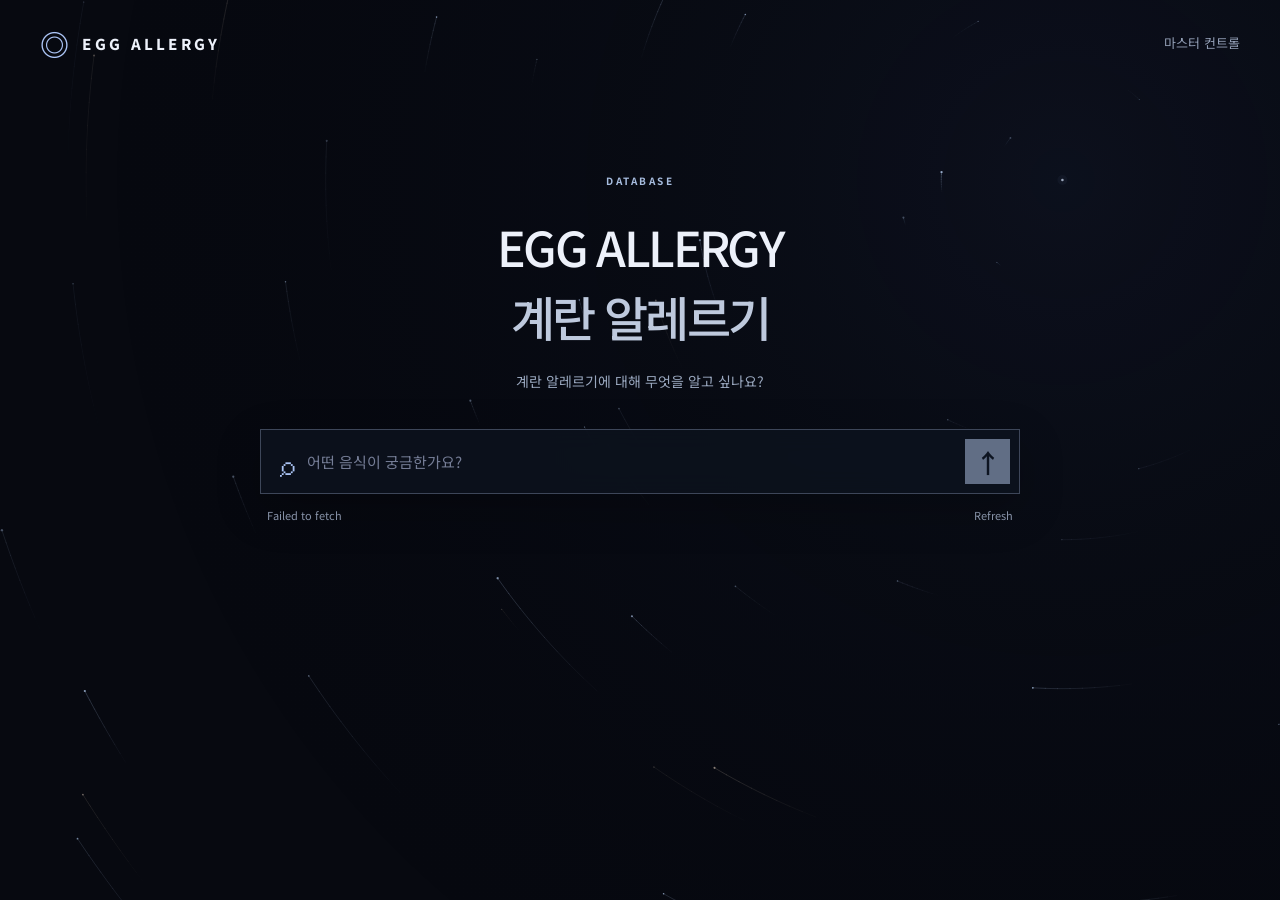
<file: index.html>
<!doctype html>
<html lang="ko">
<head>
  <meta charset="UTF-8">
  <meta name="viewport" content="width=device-width, initial-scale=1">
  <meta name="theme-color" content="#090b14">

  <title>EGG ALLERGY</title>

  <link rel="stylesheet" href="./style.css">

  <script defer src="./api.js"></script>
  <script defer src="./search.js"></script>
  <script defer src="./starfield.js"></script>
</head>

<body>
  <canvas id="starfield",aria-hidden="true"></canvas>


  <header class="site-header">
    <a class="brand" href="./index.html" aria-label="ORBIT 홈">
      <span class="brand-symbol" aria-hidden="true">◎</span>
      EGG ALLERGY
    </a>

    <a class="nav-link" href="./admin.html">마스터 컨트롤</a>
  </header>

  <main class="search-page">
    <section class="hero">
      <span class="eyebrow">DATABASE</span>

      <h1>EGG ALLERGY<br><span>계란 알레르기</span></h1>

      <p class="hero-description">
        계란 알레르기에 대해 무엇을 알고 싶나요?
      </p>

      <form
  id="searchForm"
  class="search-form"
  role="search"
>
  <label class="sr-only" for="searchInput">
    음식 검색
  </label>

  <span class="search-icon" aria-hidden="true">⌕</span>

  <input
    id="searchInput"
    type="search"
    placeholder="어떤 음식이 궁금한가요?"
    autocomplete="off"
    maxlength="100"
    required

    role="combobox"
    aria-autocomplete="list"
    aria-haspopup="listbox"
    aria-expanded="false"
    aria-controls="searchSuggestions"
  >

  <button
    id="searchButton"
    class="search-submit"
    type="submit"
  >
    <span class="sr-only">검색</span>
    <span aria-hidden="true">↑</span>
  </button>

  <!-- 입력 중 표시되는 추천 검색어 -->
  <div
    id="suggestionPanel"
    class="suggestion-panel"
    hidden
  >
    <div class="suggestion-heading">
      <span>Related</span>
      <span>Select or Enter</span>
    </div>

    <div
      id="searchSuggestions"
      role="listbox"
      aria-label="추천 음식"
    ></div>
  </div>
</form>


      <div class="search-meta">
        <span id="connectionStatus" role="status">
          Loading Data
        </span>

        <button id="refreshButton" class="text-button" type="button">
          Refresh
        </button>
      </div>
    </section>

    <section
      id="results"
      class="results"
      aria-live="polite"
      aria-label="검색 결과"
      hidden
    >
      <div class="section-heading">
        <span class="eyebrow">이거인가요?</span>
        <span id="resultCount" class="muted"></span>
      </div>

      <article id="bestResult" class="best-card" hidden>
        <div class="result-topline">
          <span class="result-caption">Best Related</span>
          <span id="resultGrade" class="grade-badge"></span>
          <p id="resultGradeDescription" class="grade-description"></p>
        </div>

        <h2 id="resultName"></h2>

        <p id="resultNote" class="result-note"></p>

        <div id="resultTags" class="tag-list"></div>

        <p class="result-disclaimer">
          모든 음식은 귀납적으로 측정되었습니다. | Every food has investigated by inductive reasoning
        </p>
      </article>

      <div id="emptyResult" class="empty-card" hidden>
  <span class="empty-symbol" aria-hidden="true">✧</span>

  <h2>데이터가 없어요.</h2>

  <p>잘못 입력하신건가요?</p>

  <div class="food-suggestion">
    <h3>새로운 항목을 제안할 수 있어요.</h3>

    <p class="suggestion-description">
      제안은 일정 시간 이후 추가됩니다.
    </p>

    <form id="foodSuggestionForm" class="food-suggestion-form">
      <div class="suggestion-field">
        <label for="suggestionName">Item</label>

        <input
          id="suggestionName"
          name="name"
          type="text"
          placeholder="Name"
          maxlength="100"
          required
        >
      </div>

      <div class="suggestion-field">
        <label for="suggestionNote">
          Description <span>Optional</span>
        </label>

        <textarea
          id="suggestionNote"
          name="note"
          rows="3"
          maxlength="1000"
          placeholder="Desc"
        ></textarea>
      </div>

      <div class="suggestion-actions">
        <button
          id="suggestionSubmitButton"
          class="primary-button"
          type="submit"
        >
          Submit
        </button>
      </div>

      <p
        id="suggestionStatus"
        class="suggestion-status"
        role="status"
        aria-live="polite"
      ></p>
    </form>
  </div>
</div>

      <section
        id="relatedSection"
        class="related-section"
        aria-labelledby="relatedTitle"
        hidden
      >
        <h3 id="relatedTitle">다른 것은 무엇이 있나요?</h3>
        <div id="relatedList" class="related-list"></div>
      </section>
    </section>
  </main>

</body>
</html>
</file>
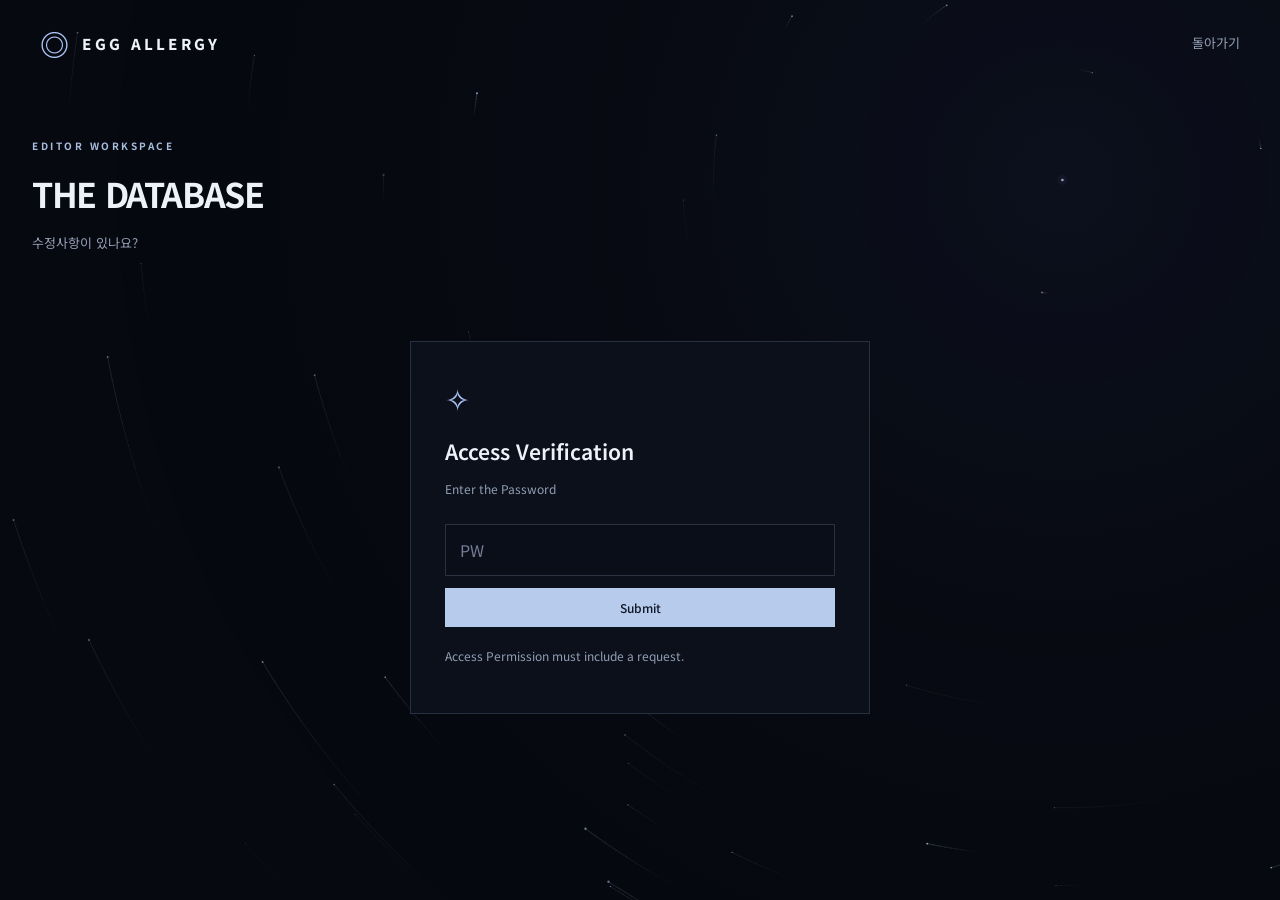
<file: admin.html>
<!doctype html>
<html lang="ko">
<head>
  <meta charset="UTF-8">
  <meta name="viewport" content="width=device-width, initial-scale=1">
  <meta name="theme-color" content="#090b14">

  <title>EGG ALLERGY - DATABASE</title>

  <link rel="stylesheet" href="./style.css">

  <script defer src="./api.js"></script>
  <script defer src="./admin.js"></script>
  <script defer src="./starfield.js"></script>
</head>

<body>
    <canvas id="starfield" aria-hidden="true"></canvas>


  <header class="site-header">
    <a class="brand" href="./index.html">
      <span class="brand-symbol" aria-hidden="true">◎</span>
      EGG ALLERGY
    </a>

    <a class="nav-link" href="./index.html">돌아가기</a>
  </header>

  <main class="admin-page">
    <section class="admin-heading">
      <span class="eyebrow">EDITOR WORKSPACE</span>
      <h1>THE DATABASE</h1>
      <p class="muted">
        수정사항이 있나요?
      </p>
    </section>

    <p id="adminStatus" class="status-message" role="status"></p>

    <section id="loginPanel" class="login-panel">
      <div class="panel-icon" aria-hidden="true">✧</div>

      <h2>Access Verification</h2>

      <p class="muted">
        Enter the Password
      </p>

      <form id="loginForm" class="login-form">
        <label class="sr-only" for="passwordInput">
          PW
        </label>

        <input
          id="passwordInput"
          type="password"
          placeholder="PW"
          autocomplete="current-password"
          maxlength="1024"
          required
        >

        <button id="loginButton" class="primary-button" type="submit">
          Submit
        </button>
      </form>

      <p class="small muted">
        Access Permission must include a request.
      </p>
    </section>

    <section id="editorPanel" hidden>
      <div class="editor-toolbar">
        <div class="toolbar-group">
          <button id="addButton" class="primary-button" type="button">
            + New Row
          </button>

          <button id="reloadButton" class="secondary-button" type="button">
            Reload
          </button>

          <div class="table-sort-controls">
  <label for="tableSort">Sort by</label>

  <select id="tableSort" class="table-sort-select">
    <option value="risk-desc">Upper Level</option>
    <option value="risk-asc">Bottom Level</option>
    <option value="name-asc">Name</option>
  </select>

  <button
    id="applySortButton"
    class="secondary-button"
    type="button"
  >
    Apply
  </button>
</div>

        </div>

        <div class="toolbar-group">
          <span id="sessionInfo" class="session-info"></span>

          <button id="lockButton" class="secondary-button" type="button">
            Lock
          </button>
        </div>
      </div>

      <div class="table-help">
        <span>Aliases and Tags are distinguished by Comma(,)</span>
        <span>Please save each row.</span>
      </div>

      <div
        class="table-wrap"
        role="region"
        aria-label="Scroll Enabled"
        tabindex="0"
      >
        <table class="food-table">
          <thead>
            <tr>
              <th scope="col" class="number-column">ID</th>
              <th scope="col">Name</th>
              <th scope="col">Rank</th>
              <th scope="col">Aliases</th>
              <th scope="col">Tag</th>
              <th scope="col">Note</th>
              <th scope="col">Duty</th>
            </tr>
          </thead>

          <tbody id="foodTableBody"></tbody>
        </table>
      </div>

            <p id="tableSummary" class="small muted"></p>

      <!-- 방문자가 제출한 음식 제안 -->
      <section
        class="admin-suggestions"
        aria-labelledby="suggestionsHeading"
      >
        <div class="editor-toolbar">
          <div>
            <h2 id="suggestionsHeading">Suggestions</h2>

            <p class="small muted">
              Please register items, and complete the duty.
            </p>
          </div>

          <button
            id="reloadSuggestionsButton"
            class="secondary-button"
            type="button"
          >
            Refresh
          </button>
        </div>

        <p
          id="suggestionsStatus"
          class="status-message"
          role="status"
          aria-live="polite"
        ></p>

        <div
          class="table-wrap"
          role="region"
          aria-label="음식 제안 목록 — 가로 스크롤 가능"
          tabindex="0"
        >
          <table class="food-table suggestions-table">
            <thead>
              <tr>
                <th scope="col">Item</th>
                <th scope="col">Description</th>
                <th scope="col">Date Suggested</th>
                <th scope="col">Process</th>
              </tr>
            </thead>

            <tbody id="suggestionsTableBody">
              <tr>
                <td colspan="4">
                  Not loaded yet.
                </td>
              </tr>
            </tbody>
          </table>
        </div>

        <p id="suggestionsSummary" class="small muted"></p>
      </section>
    </section>

    </section>
  </main>
</body>
</html>
</file>
<file: style.css>
@import url("https://fonts.googleapis.com/css2?family=Noto+Sans+KR:wght@400;500;600;700;800&display=swap");

:root {
  color-scheme: dark;

  --bg: #090b14;
  --panel: #121522;
  --panel-soft: #151928;

  --text: #f2f2f8;
  --muted: #959bb3;
  --line: rgba(188, 196, 235, 0.13);

  --accent: #b6a6ff;
  --accent-bright: #d5ccff;

  --danger: #ff8b9c;
  --warning: #ffbc80;
  --caution: #e7d77f;
  --safe: #8edbc4;
}

* {
  box-sizing: border-box;
}

[hidden] {
  display: none !important;
}

html {
  min-height: 100%;
}

body {
  margin: 0;
  min-height: 100vh;

  font-family:
    "Noto Sans KR",
    system-ui,
    -apple-system,
    sans-serif;

  background-color: var(--bg);
  color: var(--text);

  background-image:
    radial-gradient(
      1px 1px at 22px 35px,
      rgba(232, 232, 255, 0.24) 95%,
      transparent
    ),
    radial-gradient(
      1px 1px at 110px 125px,
      rgba(232, 232, 255, 0.16) 95%,
      transparent
    );

  background-size: 230px 230px, 310px 310px;
}

button,
input,
textarea,
select {
  font: inherit;
}

button,
a,
input,
textarea,
select {
  -webkit-tap-highlight-color: transparent;
}

button {
  cursor: pointer;
}

button:disabled {
  opacity: 0.5;
  cursor: not-allowed;
}

a {
  color: inherit;
  text-decoration: none;
}

button,
a,
input,
textarea,
select {
  outline-offset: 5px;
}

:focus-visible {
  outline: 2px solid var(--accent);
}

.space-glow {
  position: fixed;
  z-index: -1;
  pointer-events: none;
  border-radius: 50%;
  filter: blur(85px);
}

.glow-one {
  width: min(560px, 80vw);
  height: 430px;
  top: -220px;
  left: calc(50% - 280px);
  background: rgba(109, 77, 203, 0.19);
}

.glow-two {
  width: 280px;
  height: 280px;
  bottom: 4%;
  right: 2%;
  background: rgba(49, 81, 154, 0.1);
}

.site-header {
  max-width: 1360px;
  margin: 0 auto;
  padding: 28px 40px;

  display: flex;
  align-items: center;
  justify-content: space-between;
  gap: 20px;
}

.brand {
  display: inline-flex;
  align-items: center;
  gap: 10px;

  font-size: 15px;
  font-weight: 800;
  letter-spacing: 0.16em;
}

.brand-symbol {
  color: var(--accent);
  font-size: 29px;
  line-height: 1;
}

.nav-link {
  color: var(--muted);
  font-size: 13px;
  transition: color 0.2s;
}

.nav-link:hover {
  color: var(--text);
}

.search-page {
  width: min(760px, calc(100% - 40px));
  margin: 80px auto 0;
}

.hero {
  text-align: center;
}

.eyebrow {
  font-size: 10px;
  font-weight: 700;
  letter-spacing: 0.2em;
  color: var(--accent);
}

.hero h1 {
  margin: 22px 0 18px;

  font-size: clamp(32px, 5vw, 48px);
  font-weight: 600;
  line-height: 1.45;
  letter-spacing: -0.055em;
}

.hero h1 span {
  color: #c5c8d9;
}

.hero-description {
  margin: 0;
  color: var(--muted);
  font-size: 14px;
  line-height: 1.8;
}

.search-form {
  margin-top: 35px;
  padding: 10px 10px 10px 20px;

  display: flex;
  align-items: center;
  gap: 12px;

  border: 1px solid rgba(182, 166, 255, 0.24);
  border-radius: 20px;

  background: rgba(22, 25, 40, 0.92);

  box-shadow:
    0 20px 70px rgba(0, 0, 0, 0.22),
    inset 0 1px 0 rgba(255, 255, 255, 0.03);

  transition: border-color 0.2s, box-shadow 0.2s;
}

.search-form:focus-within {
  border-color: rgba(182, 166, 255, 0.6);
  box-shadow: 0 0 0 4px rgba(182, 166, 255, 0.06);
}

.search-icon {
  color: var(--accent);
  font-size: 29px;
}

.search-form input {
  flex: 1;
  width: 0;
  min-width: 0;
  padding: 12px 0;

  border: none;
  outline: none;
  background: transparent;
  color: var(--text);
  font-size: 15px;
}

input::placeholder,
textarea::placeholder {
  color: #757d96;
}

.search-submit {
  flex-shrink: 0;
  width: 44px;
  height: 44px;

  border: none;
  border-radius: 13px;

  background: var(--accent);
  color: #201832;

  font-size: 26px;
  font-weight: 600;
  transition: background 0.2s, transform 0.2s;
}

.search-submit:hover {
  background: var(--accent-bright);
  transform: translateY(-1px);
}

.search-meta {
  display: flex;
  justify-content: space-between;
  align-items: center;
  gap: 12px;

  padding: 13px 7px;
  color: var(--muted);
  font-size: 11px;
}

.text-button {
  padding: 0;
  border: none;
  background: transparent;
  color: var(--muted);
  font-size: inherit;
}

.text-button:hover {
  color: var(--accent-bright);
}

.results {
  margin-top: 34px;
  animation: appear 0.35s ease;
}

.section-heading {
  margin: 0 4px 13px;

  display: flex;
  align-items: center;
  justify-content: space-between;
  gap: 12px;

  font-size: 11px;
}

.best-card,
.empty-card {
  border: 1px solid var(--line);
  border-radius: 22px;

  background:
    linear-gradient(
      135deg,
      rgba(182, 166, 255, 0.05),
      transparent 65%
    ),
    var(--panel);

  padding: 30px;
}

.result-topline {
  display: flex;
  justify-content: space-between;
  align-items: center;
  gap: 16px;
}

.result-caption {
  color: var(--muted);
  font-size: 12px;
}

.best-card h2 {
  margin: 22px 0 16px;
  font-size: clamp(32px, 6vw, 48px);
  line-height: 1.3;
  letter-spacing: -0.05em;
  overflow-wrap: anywhere;
}

.result-note {
  margin: 0;
  color: #b9bfd2;
  font-size: 14px;
  line-height: 1.9;
  white-space: pre-wrap;
  overflow-wrap: anywhere;
}

.grade-badge {
  display: inline-flex;
  align-items: center;
  padding: 6px 11px;

  border: 1px solid currentColor;
  border-radius: 8px;

  font-size: 11px;
  font-weight: 600;
}

.grade-danger {
  color: var(--danger);
  background: rgba(255, 139, 156, 0.06);
}

.grade-warning {
  color: var(--warning);
  background: rgba(255, 188, 128, 0.06);
}

.grade-caution {
  color: var(--caution);
  background: rgba(231, 215, 127, 0.06);
}

.grade-safe {
  color: var(--safe);
  background: rgba(142, 219, 196, 0.06);
}

.tag-list {
  display: flex;
  flex-wrap: wrap;
  gap: 7px;
  margin-top: 22px;
}

.tag {
  max-width: 100%;
  padding: 6px 10px;
  border-radius: 7px;
  background: rgba(255, 255, 255, 0.04);
  color: #a7adc4;
  font-size: 11px;
  overflow-wrap: anywhere;
}

.result-disclaimer {
  margin: 24px 0 0;
  padding-top: 17px;
  border-top: 1px solid var(--line);
  color: var(--muted);
  font-size: 10px;
  line-height: 1.8;
}

.related-section {
  margin-top: 28px;
}

.related-section h3 {
  margin: 0 0 13px;
  color: #b6bdd2;
  font-size: 12px;
  font-weight: 500;
}

.related-list {
  display: flex;
  flex-wrap: wrap;
  gap: 9px;
}

.related-button {
  max-width: 100%;

  display: inline-flex;
  align-items: center;
  gap: 14px;

  padding: 12px 15px;
  border: 1px solid var(--line);
  border-radius: 11px;

  background: rgba(20, 24, 39, 0.8);
  color: #c8ccdc;
  font-size: 13px;
  text-align: left;
  overflow-wrap: anywhere;

  transition: background 0.2s, border-color 0.2s;
}

.related-button:hover {
  background: #1b2034;
  border-color: rgba(182, 166, 255, 0.4);
}

.related-button span:last-child {
  color: var(--accent);
}

.empty-card {
  text-align: center;
  padding: 40px 24px;
}

.empty-symbol {
  color: var(--accent);
  font-size: 34px;
}

.empty-card h2 {
  font-size: 20px;
  font-weight: 500;
}

.empty-card p {
  color: var(--muted);
  font-size: 13px;
  line-height: 1.8;
}

.site-footer {
  padding: 55px 20px 30px;
  text-align: center;
  color: #727b95;
  font-size: 10px;
}

/* 편집 페이지 */

.admin-page {
  width: min(1320px, calc(100% - 64px));
  margin: 45px auto 70px;
}

.admin-heading h1 {
  margin: 14px 0 10px;
  font-size: clamp(26px, 4vw, 34px);
  letter-spacing: -0.04em;
}

.admin-heading p {
  font-size: 13px;
  line-height: 1.8;
}

.status-message {
  min-height: 22px;
  margin: 20px 0;
  font-size: 13px;
  color: var(--accent-bright);
  line-height: 1.8;
}

.status-message.error {
  color: var(--danger);
}

.login-panel {
  max-width: 460px;
  margin: 45px auto;
  padding: 34px;

  border: 1px solid var(--line);
  border-radius: 20px;
  background: var(--panel);
}

.panel-icon {
  color: var(--accent);
  font-size: 30px;
}

.login-panel h2 {
  margin: 16px 0 10px;
  font-size: 21px;
  font-weight: 600;
}

.login-panel p {
  font-size: 12px;
  line-height: 1.8;
}

.login-form {
  display: grid;
  gap: 12px;
  margin: 24px 0 18px;
}

.login-form input {
  width: 100%;
  padding: 13px 14px;
  border: 1px solid var(--line);
  border-radius: 10px;
  background: #0c0f1a;
  color: var(--text);
}

.primary-button,
.secondary-button,
.row-button {
  padding: 10px 14px;
  border: 1px solid transparent;
  border-radius: 9px;
  font-size: 12px;
  font-weight: 500;
}

.primary-button {
  background: var(--accent);
  color: #201832;
}

.primary-button:hover:not(:disabled) {
  background: var(--accent-bright);
}

.secondary-button {
  border-color: var(--line);
  background: var(--panel);
  color: #c7cce0;
}

.secondary-button:hover:not(:disabled) {
  background: #1c2135;
}

.editor-toolbar,
.toolbar-group {
  display: flex;
  align-items: center;
  flex-wrap: wrap;
  gap: 10px;
}

.editor-toolbar {
  justify-content: space-between;
  margin: 26px 0 18px;
}

.session-info {
  color: var(--muted);
  font-size: 11px;
}

.table-help {
  display: flex;
  flex-wrap: wrap;
  justify-content: space-between;
  gap: 8px;
  margin-bottom: 12px;
  color: var(--muted);
  font-size: 11px;
}

.table-wrap {
  overflow: auto;
  max-height: 68vh;

  border: 1px solid var(--line);
  border-radius: 12px;
  background: #10131f;
}

.food-table {
  width: 100%;
  min-width: 1100px;

  border-collapse: separate;
  border-spacing: 0;
  table-layout: fixed;

  font-size: 12px;
}

.food-table th {
  position: sticky;
  top: 0;
  z-index: 1;

  padding: 14px 12px;

  border-bottom: 1px solid var(--line);
  border-right: 1px solid var(--line);

  background: #1a1e2f;
  color: #b8bfd5;
  text-align: left;
  font-size: 11px;
  font-weight: 500;
}

.food-table th:nth-child(1) {
  width: 58px;
}

.food-table th:nth-child(2) {
  width: 170px;
}

.food-table th:nth-child(3) {
  width: 100px;
}

.food-table th:nth-child(4),
.food-table th:nth-child(5) {
  width: 180px;
}

.food-table th:nth-child(6) {
  width: 260px;
}

.food-table th:nth-child(7) {
  width: 145px;
}

.food-table td {
  padding: 6px;
  vertical-align: top;

  border-bottom: 1px solid var(--line);
  border-right: 1px solid var(--line);
}

.food-table th:last-child,
.food-table td:last-child {
  border-right: none;
}

.food-table tbody tr:last-child td {
  border-bottom: none;
}

.food-table tbody tr:hover {
  background: rgba(182, 166, 255, 0.025);
}

.food-table tbody tr.dirty {
  background: rgba(182, 166, 255, 0.055);
}

.food-table .row-number {
  padding-top: 18px;
  text-align: center;
  color: var(--muted);
}

.cell-input {
  display: block;
  width: 100%;
  min-height: 42px;
  padding: 10px 8px;

  border: 1px solid transparent;
  border-radius: 5px;

  background: transparent;
  color: #dbe0ee;
  font-size: 12px;
}

textarea.cell-input {
  resize: vertical;
  min-height: 64px;
  line-height: 1.7;
}

.cell-input:focus {
  border-color: rgba(182, 166, 255, 0.5);
  background: #191e30;
  outline: none;
}

select.cell-input {
  background-color: #111522;
}

.row-actions {
  display: flex;
  gap: 5px;
  padding-top: 4px;
}

.row-button {
  padding: 8px 9px;
  background: #26243c;
  color: var(--accent-bright);
}

.row-button.delete {
  background: rgba(255, 139, 156, 0.07);
  color: var(--danger);
}

.muted {
  color: var(--muted);
}

.small {
  font-size: 11px;
}

.sr-only {
  position: absolute;
  width: 1px;
  height: 1px;
  padding: 0;
  margin: -1px;
  overflow: hidden;
  clip: rect(0, 0, 0, 0);
  white-space: nowrap;
  border: 0;
}

@keyframes appear {
  from {
    opacity: 0;
    transform: translateY(8px);
  }

  to {
    opacity: 1;
    transform: translateY(0);
  }
}

@media (max-width: 640px) {
  .site-header {
    padding: 22px 20px;
  }

  .brand {
    font-size: 13px;
  }

  .nav-link {
    font-size: 11px;
  }

  .search-page {
    margin-top: 60px;
  }

  .hero-description {
    font-size: 12px;
  }

  .search-form {
    margin-top: 27px;
    padding-left: 14px;
    gap: 8px;
  }

  .search-form input {
    font-size: 13px;
  }

  .best-card {
    padding: 24px 21px;
  }

  .admin-page {
    width: calc(100% - 32px);
    margin-top: 30px;
  }

  .login-panel {
    padding: 25px;
  }

  .editor-toolbar {
    align-items: flex-start;
    gap: 16px;
  }
}

@media (prefers-reduced-motion: reduce) {
  *,
  *::before,
  *::after {
    animation: none !important;
    transition: none !important;
  }
}

/* ──────────────────────────────
   각진 인터페이스 + 별 일주운동 배경
   ────────────────────────────── */

:root {
  --bg: #070910;
  --panel: #101420;
  --panel-soft: #151b28;

  --text: #edf1fa;
  --muted: #929eb5;

  --accent: #abc4f5;
  --accent-bright: #d5e4ff;

  --line: rgba(174, 195, 230, 0.18);
}

/* 기존 점 형태의 별 배경 제거 */
body {
  position: relative;
  isolation: isolate;

  background-color: var(--bg);
  background-image: none;
}

/* 움직이는 우주 배경 */
#starfield {
  position: fixed;
  inset: 0;
  z-index: 0;

  display: block;
  width: 100%;
  height: 100%;

  pointer-events: none;
}

/* 기존 장식은 사용하지 않음 */
.space-glow {
  display: none;
}

/* 배경 위에 실제 콘텐츠 배치 */
.site-header,
.search-page,
.admin-page,
.site-footer {
  position: relative;
  z-index: 1;
}

/* 기존 모서리를 각지게 변경 */
.search-form,
.search-submit,
.best-card,
.empty-card,
.grade-badge,
.tag,
.related-button,
.login-panel,
.login-form input,
.primary-button,
.secondary-button,
.row-button,
.table-wrap,
.cell-input {
  border-radius: 0;
}

/* 헤더 */
.site-header {
  padding-top: 25px;
  padding-bottom: 25px;
}

.brand {
  letter-spacing: 0.22em;
}

.brand-symbol {
  color: var(--accent);
}

.nav-link {
  padding: 8px 0;
  border-bottom: 1px solid transparent;
}

.nav-link:hover {
  border-bottom-color: var(--accent);
}

/* 메인 문구 */
.eyebrow {
  color: #a7bddf;
  letter-spacing: 0.25em;
}

.hero h1 {
  font-weight: 500;
}

.hero h1 span {
  color: #bec9dd;
}

.hero-description {
  color: #9aa8bf;
}

/* 검색창 */
.search-form {
  padding: 9px 9px 9px 19px;

  border: 1px solid rgba(174, 195, 230, 0.3);

  background: rgba(13, 18, 29, 0.9);
  backdrop-filter: blur(12px);
  -webkit-backdrop-filter: blur(12px);

  box-shadow: 0 15px 45px rgba(0, 0, 0, 0.22);
}

.search-form:focus-within {
  border-color: #adc8f6;
  box-shadow:
    0 0 0 1px rgba(173, 200, 246, 0.1),
    0 15px 45px rgba(0, 0, 0, 0.25);
}

.search-submit {
  width: 45px;
  height: 45px;

  background: #b7cced;
  color: #101827;
}

.search-submit:hover {
  background: #d4e3fb;
  transform: none;
}

/* 큰 검색 결과 */
.best-card,
.empty-card {
  position: relative;
  overflow: hidden;

  border: 1px solid var(--line);
  background: rgba(12, 17, 28, 0.93);

  backdrop-filter: blur(14px);
  -webkit-backdrop-filter: blur(14px);

  box-shadow: 0 18px 50px rgba(0, 0, 0, 0.2);
}

/* 위쪽 얇은 강조선 */
.best-card::before {
  content: "";

  position: absolute;
  top: 0;
  left: 0;

  width: 76px;
  height: 2px;

  background: var(--accent);
}

.best-card h2 {
  font-weight: 500;
}

.result-caption {
  letter-spacing: 0.06em;
}

.result-note {
  color: #bac7da;
}

.result-disclaimer {
  color: #8e9bb0;
}

/* 등급 */
.grade-badge {
  padding: 6px 12px;
  border-width: 1px;
}

/* 태그 */
.tag {
  border: 1px solid rgba(174, 195, 230, 0.1);
  background: rgba(174, 195, 230, 0.035);
  color: #aebed5;
}

/* 연관 검색어 */
.related-button {
  padding: 13px 16px;

  background: rgba(13, 18, 29, 0.9);
  border-color: rgba(174, 195, 230, 0.18);
}

.related-button:hover {
  background: rgba(28, 39, 58, 0.95);
  border-color: rgba(174, 195, 230, 0.55);
}

.related-button span:last-child {
  color: #b7ccef;
}

/* 편집 로그인 */
.login-panel {
  border: 1px solid var(--line);
  background: rgba(12, 17, 28, 0.95);

  backdrop-filter: blur(12px);
  -webkit-backdrop-filter: blur(12px);
}

.login-form input {
  border-color: rgba(174, 195, 230, 0.2);
  background: #090e18;
}

.primary-button {
  background: #b7cced;
  color: #101827;
}

.primary-button:hover:not(:disabled) {
  background: #d4e3fb;
}

.secondary-button {
  background: rgba(16, 23, 36, 0.95);
  border-color: var(--line);
}

.secondary-button:hover:not(:disabled) {
  background: #202d43;
}

/* 엑셀형 편집 표 */
.table-wrap {
  border-color: rgba(174, 195, 230, 0.22);
  background: #0d1320;
}

.food-table th {
  background: #192335;
  color: #c1cfe3;

  border-color: rgba(174, 195, 230, 0.18);
}

.food-table td {
  border-color: rgba(174, 195, 230, 0.12);
}

.food-table tbody tr:hover {
  background: rgba(171, 196, 245, 0.035);
}

.food-table tbody tr.dirty {
  background: rgba(171, 196, 245, 0.075);
}

.cell-input {
  color: #e0e8f5;
}

.cell-input:focus {
  background: #1a263a;
  border-color: #91add7;
}

select.cell-input {
  background-color: #101827;
}

.row-button {
  background: #24334b;
  color: #d0e0fa;
}

/* 드래그 선택 색 */
::selection {
  background: rgba(171, 196, 245, 0.3);
  color: #ffffff;
}

@media (max-width: 640px) {
  .search-form {
    padding-left: 13px;
  }

  .best-card,
  .empty-card {
    padding: 25px 20px;
  }
}

/* ──────────────────────────────
   연관 검색어: 이어지는 세로 리스트
   ────────────────────────────── */

.related-section {
  margin-top: 32px;
}

.related-section h3 {
  margin: 0 0 15px;
  padding: 0 2px;

  color: #aebbd0;
  font-size: 12px;
  font-weight: 500;
  letter-spacing: 0.02em;
}

/* 개별 블록 대신 하나로 이어지는 목록 */
.related-list {
  display: flex;
  flex-direction: column;
  gap: 0;

  border-top: 1px solid rgba(174, 195, 230, 0.2);
  border-bottom: 1px solid rgba(174, 195, 230, 0.2);

  background: rgba(9, 14, 24, 0.55);
}

/* 행 사이에만 구분선 */
.related-item + .related-item {
  border-top: 1px solid rgba(174, 195, 230, 0.11);
}

.related-button {
  position: relative;

  display: flex;
  align-items: center;
  justify-content: space-between;
  gap: 20px;

  width: 100%;
  max-width: none;
  min-height: 64px;

  margin: 0;
  padding: 18px 16px;

  border: none;
  border-radius: 0;

  background: transparent;
  box-shadow: none;

  color: #d4deed;
  font-size: 14px;
  text-align: left;

  transition: background 0.18s ease;
}

.related-button:hover {
  border: none;
  background: rgba(171, 196, 245, 0.055);
}

/* 키보드 선택 표시가 다른 행에 가리지 않도록 */
.related-button:focus-visible {
  z-index: 1;
  outline: 2px solid var(--accent);
  outline-offset: -2px;
}

.related-name {
  flex: 1;
  min-width: 0;

  color: #d4deed;
  font-weight: 400;
  line-height: 1.6;
  overflow-wrap: anywhere;
}

/* 오른쪽 등급 + 화살표 */
.related-meta {
  display: inline-flex;
  align-items: center;
  flex-shrink: 0;
  gap: 18px;
}

/* 기존 span 색상 규칙보다 우선 적용 */
.related-button .related-grade {
  display: inline-flex;
  align-items: center;
  justify-content: flex-start;
  gap: 7px;

  min-width: 43px;

  border: none;
  background: transparent;

  font-size: 11px;
  font-weight: 500;
  white-space: nowrap;
}

/* 등급 앞의 작은 점 */
.related-grade::before {
  content: "";

  width: 4px;
  height: 4px;

  border-radius: 50%;
  background: currentColor;
}

.related-button .related-grade.grade-danger {
  color: var(--danger);
}

.related-button .related-grade.grade-warning {
  color: var(--warning);
}

.related-button .related-grade.grade-caution {
  color: var(--caution);
}

.related-button .related-grade.grade-safe {
  color: var(--safe);
}

.related-button .related-arrow {
  color: #71819c;
  font-size: 14px;

  transition:
    color 0.18s ease,
    transform 0.18s ease;
}

.related-button:hover .related-arrow {
  color: #c6d9fa;
  transform: translate(2px, -2px);
}

@media (max-width: 640px) {
  .related-button {
    min-height: 60px;
    padding: 16px 12px;
    gap: 12px;

    font-size: 13px;
  }

  .related-meta {
    gap: 12px;
  }
}

/* 대표 음식의 등급 설명 */
.grade-description {
  max-width: 420px;

  margin: 10px 0 0 auto;

  color: #9baac0;
  font-size: 11px;
  font-weight: 400;
  line-height: 1.8;
  text-align: right;

  word-break: keep-all;
  overflow-wrap: anywhere;
}

@media (max-width: 640px) {
  .grade-description {
    max-width: 100%;
    font-size: 10px;
  }
}

/* ──────────────────────────────
   입력 중 추천 검색어
   ────────────────────────────── */

.search-form {
  position: relative;
}

/* 아래 검색 결과보다 추천 목록을 위에 표시 */
.hero {
  position: relative;
  z-index: 3;
}

.suggestion-panel {
  position: absolute;
  top: calc(100% + 8px);
  left: -1px;
  right: -1px;
  z-index: 20;

  overflow: hidden;

  border: 1px solid rgba(174, 195, 230, 0.28);
  border-radius: 0;

  background: #0c121e;

  box-shadow: 0 20px 45px rgba(0, 0, 0, 0.4);

  text-align: left;
}

.suggestion-heading {
  display: flex;
  align-items: center;
  justify-content: space-between;
  gap: 12px;

  padding: 12px 16px;

  border-bottom: 1px solid rgba(174, 195, 230, 0.15);

  color: #8fa0ba;
  font-size: 10px;
  letter-spacing: 0.03em;
}

.suggestion-heading span:last-child {
  color: #72819b;
}

#searchSuggestions {
  max-height: 330px;
  overflow-y: auto;
  overscroll-behavior: contain;
}

.suggestion-option {
  display: flex;
  align-items: center;
  justify-content: space-between;
  gap: 18px;

  min-height: 54px;
  padding: 15px 16px;

  color: #d4deed;
  cursor: pointer;

  transition: background 0.15s ease;
}

.suggestion-option + .suggestion-option {
  border-top: 1px solid rgba(174, 195, 230, 0.1);
}

.suggestion-option:hover,
.suggestion-option[aria-selected="true"] {
  background: #1a263a;
}

.suggestion-name {
  min-width: 0;

  font-size: 13px;
  line-height: 1.6;
  overflow-wrap: anywhere;
}

.suggestion-grade {
  display: inline-flex;
  align-items: center;
  flex-shrink: 0;
  gap: 7px;

  min-width: 42px;

  border: none;
  background: transparent;

  font-size: 11px;
  white-space: nowrap;
}

.suggestion-grade::before {
  content: "";

  width: 4px;
  height: 4px;

  border-radius: 50%;
  background: currentColor;
}

@media (max-width: 640px) {
  .suggestion-heading {
    padding: 11px 13px;
  }

  .suggestion-heading span:last-child {
    display: none;
  }

  .suggestion-option {
    min-height: 51px;
    padding: 13px;
  }
}

/* 편집 표 정렬 메뉴 */
.table-sort-controls {
  display: flex;
  align-items: center;
  flex-wrap: wrap;
  gap: 8px;
}

.table-sort-controls label {
  margin-left: 6px;

  color: var(--muted);
  font-size: 11px;
}

.table-sort-select {
  min-height: 39px;
  padding: 8px 30px 8px 12px;

  border: 1px solid var(--line);
  border-radius: 0;

  background: #101827;
  color: #c7d4e8;

  font-size: 12px;
  cursor: pointer;
}

.table-sort-select:focus-visible {
  outline: 2px solid var(--accent);
  outline-offset: 2px;
}

@media (max-width: 640px) {
  .table-sort-controls {
    width: 100%;
  }

  .table-sort-controls label {
    margin-left: 0;
  }
}

/* ──────────────────────────────
   검색 결과 없음 → 음식 제안
   ────────────────────────────── */

.food-suggestion {
  margin-top: 28px;
  padding-top: 25px;

  border-top: 1px solid var(--line);

  text-align: left;
}

.food-suggestion h3 {
  margin: 0 0 8px;

  color: #d6e1f1;
  font-size: 14px;
  font-weight: 500;
}

.food-suggestion .suggestion-description {
  margin: 0 0 22px;

  color: var(--muted);
  font-size: 11px;
  line-height: 1.8;
}

.food-suggestion-form {
  display: grid;
  gap: 17px;
}

.suggestion-field {
  display: grid;
  gap: 8px;
}

.suggestion-field label {
  color: #b7c5db;
  font-size: 12px;
}

.suggestion-field label span {
  margin-left: 5px;
  color: #7889a3;
  font-size: 10px;
}

.suggestion-field input,
.suggestion-field textarea {
  display: block;
  width: 100%;

  padding: 12px 13px;

  border: 1px solid rgba(174, 195, 230, 0.2);
  border-radius: 0;

  background: rgba(7, 12, 21, 0.8);
  color: var(--text);

  font-size: 13px;
  line-height: 1.7;
}

.suggestion-field textarea {
  min-height: 100px;
  resize: vertical;
}

.suggestion-field input:focus,
.suggestion-field textarea:focus {
  border-color: var(--accent);
}

.suggestion-actions {
  display: flex;
  justify-content: flex-end;
}

.suggestion-actions .primary-button {
  padding: 12px 18px;
  border-radius: 0;
}

.food-suggestion .suggestion-status {
  min-height: 20px;
  margin: 0;

  color: var(--safe);
  font-size: 12px;
  line-height: 1.8;
}

.food-suggestion .suggestion-status.error {
  color: var(--danger);
}

/* ──────────────────────────────
   관리자 음식 제안 목록
   ────────────────────────────── */

.admin-suggestions {
  margin-top: 40px;
  padding-top: 28px;

  border-top: 1px solid var(--line);
}

.admin-suggestions h2 {
  margin: 0 0 8px;

  font-size: 18px;
  font-weight: 500;
}

.admin-suggestions .editor-toolbar {
  gap: 16px;
  flex-wrap: wrap;
}

.suggestions-table {
  min-width: 680px;
}

.suggestions-table th,
.suggestions-table td {
  padding: 14px 16px;

  text-align: left;
  vertical-align: top;
}

.suggestions-table td:nth-child(1) {
  min-width: 140px;

  white-space: pre-wrap;
  overflow-wrap: anywhere;
}

.suggestions-table td:nth-child(2) {
  min-width: 260px;
  max-width: 520px;

  white-space: pre-wrap;
  overflow-wrap: anywhere;
}

.suggestions-table td:nth-child(3),
.suggestions-table td:nth-child(4) {
  white-space: nowrap;
}

.suggestions-table button:disabled {
  opacity: 0.5;
  cursor: wait;
}
</file>
